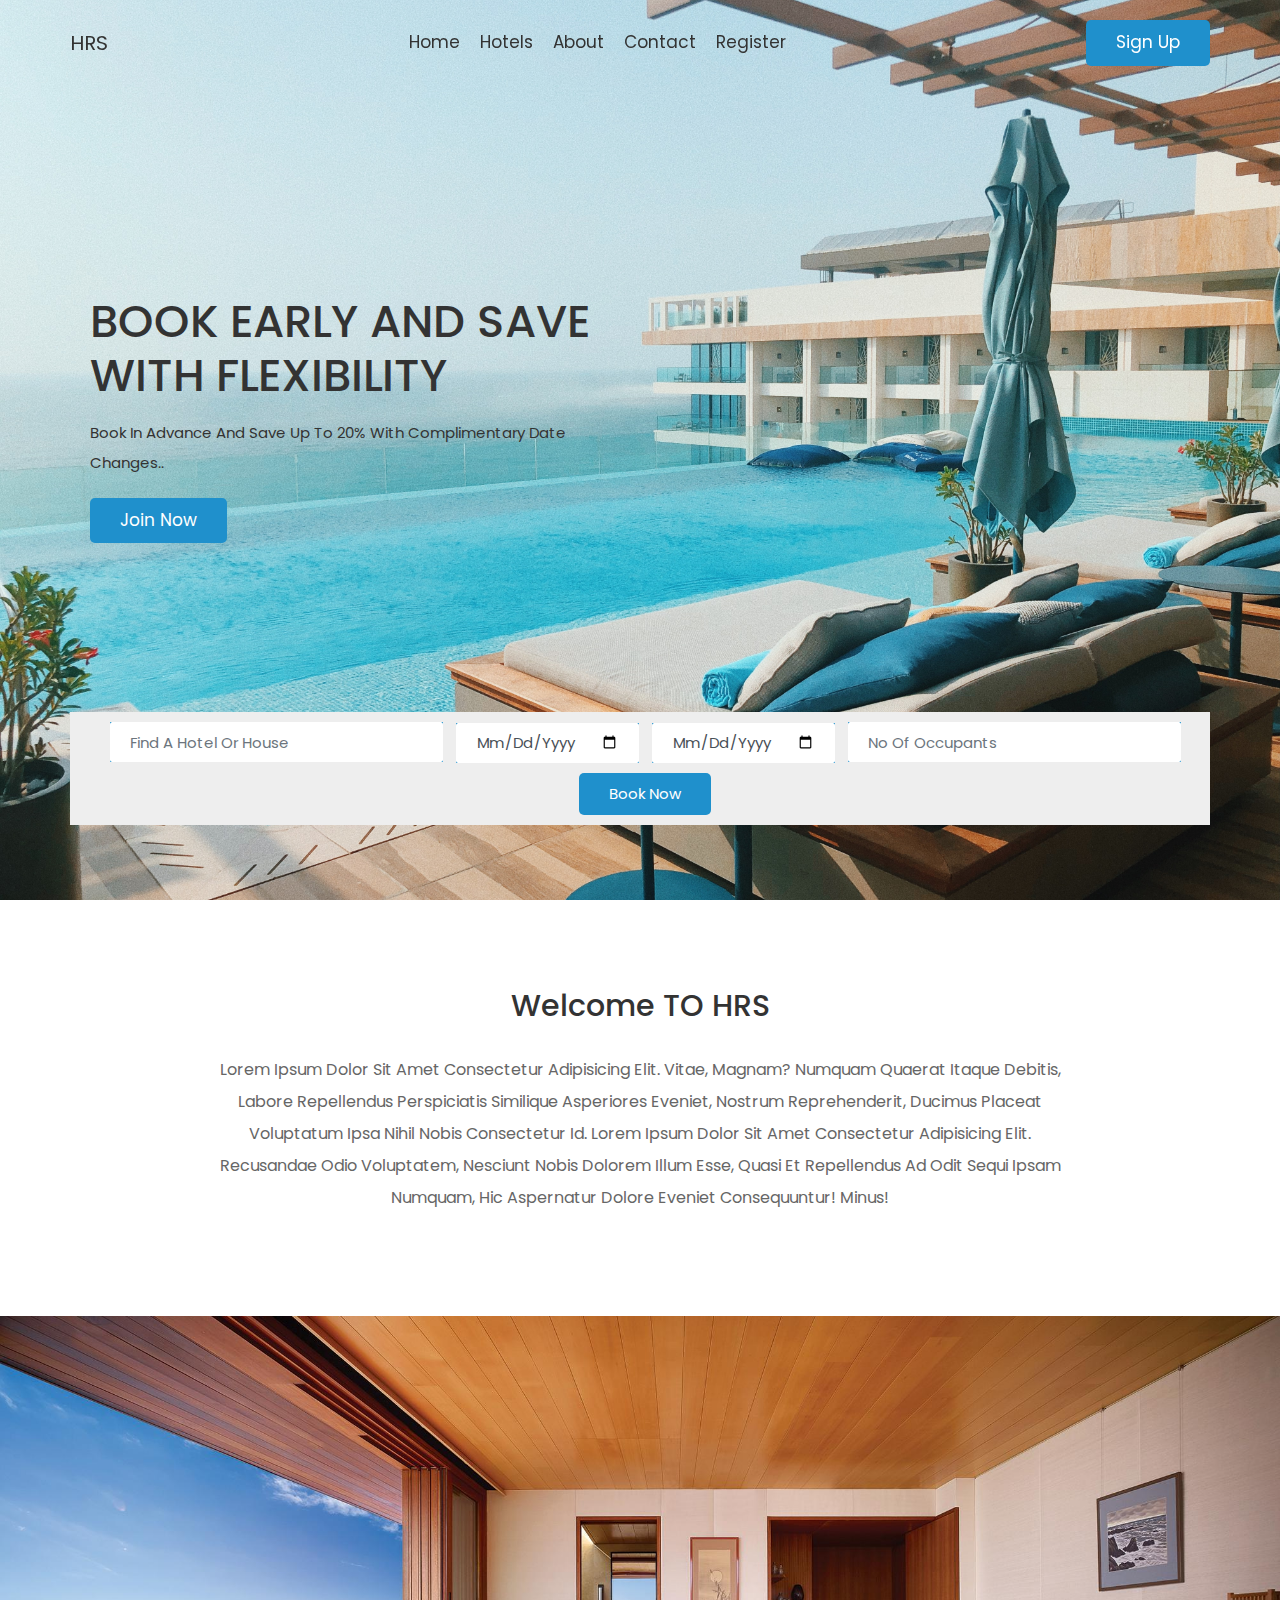
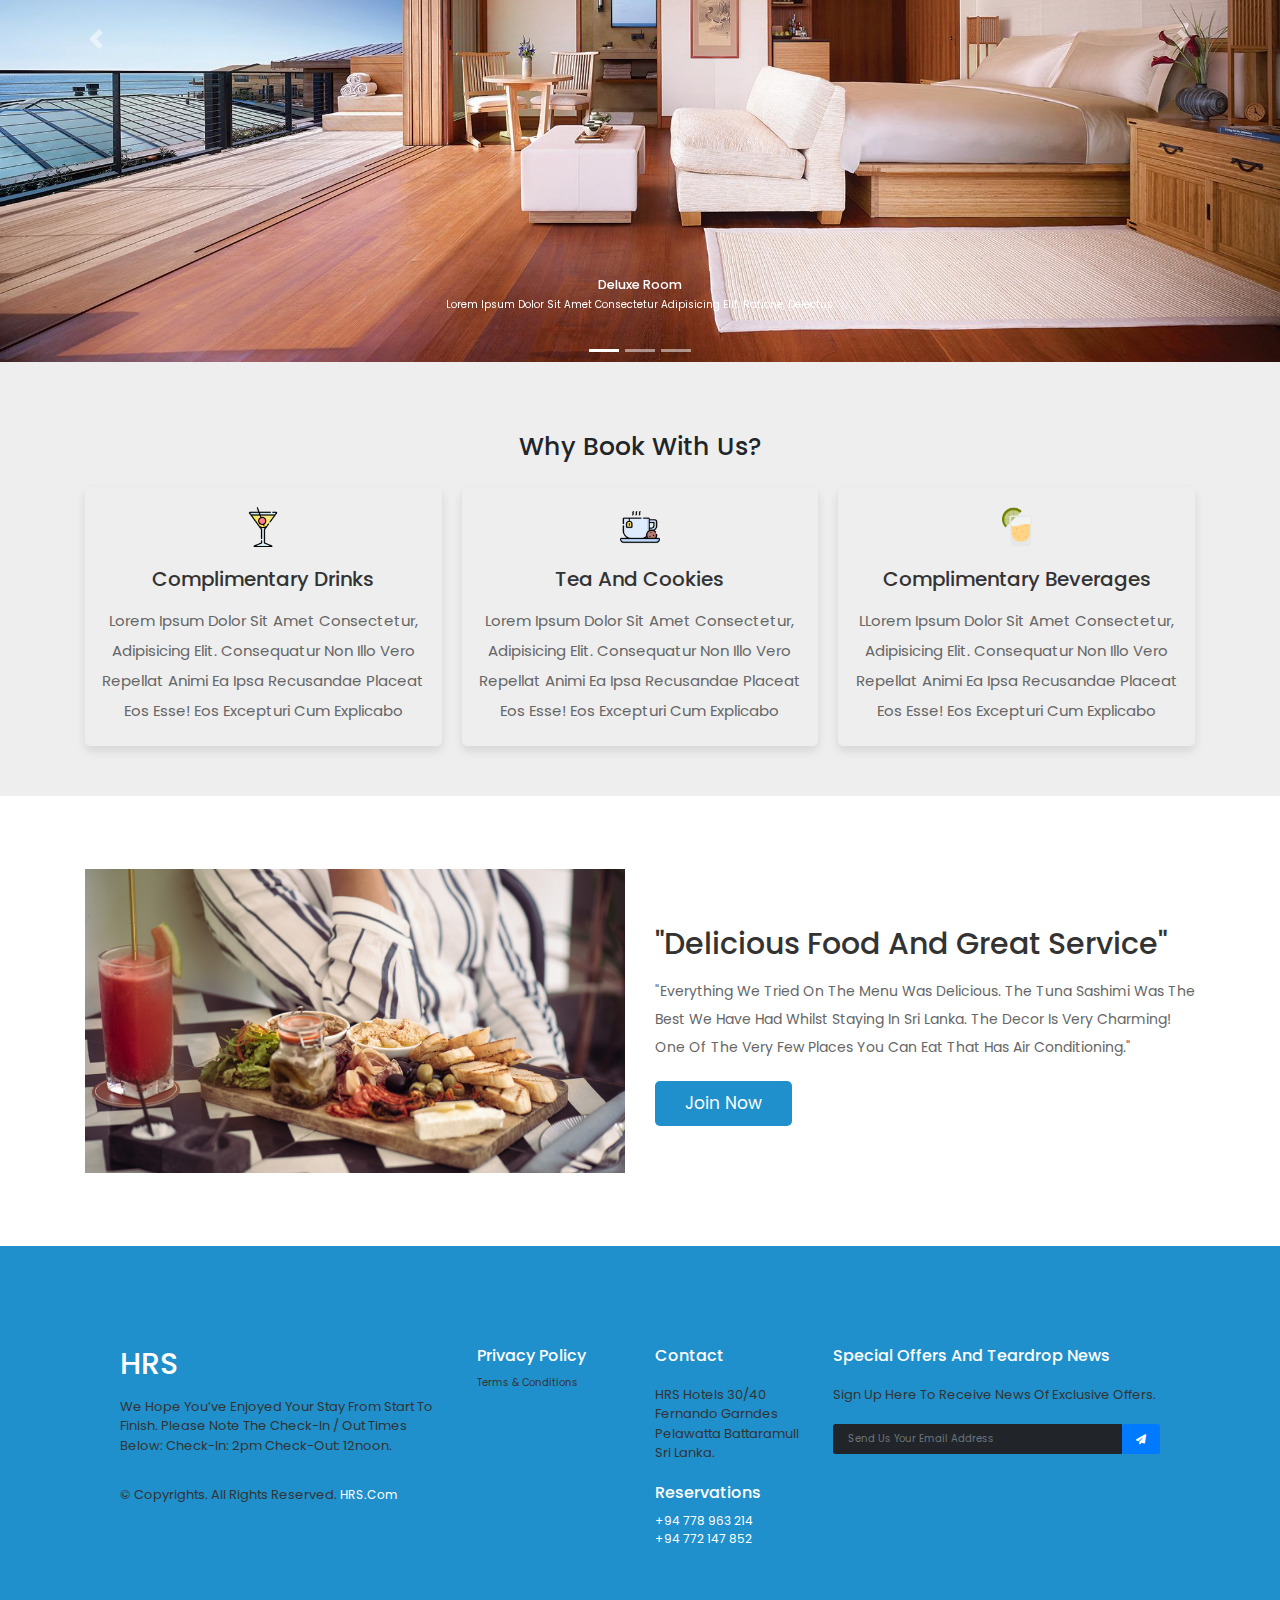
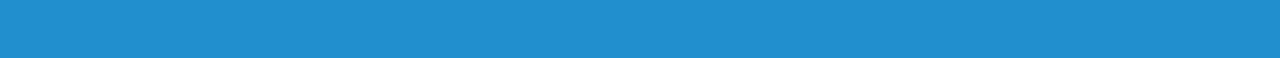
<file: index.html>
<!DOCTYPE html>
<html lang="en">
<head>
    <meta charset="UTF-8">
    <meta http-equiv="X-UA-Compatible" content="IE=edge">
    <meta name="viewport" content="width=device-width, initial-scale=1.0">
    
    <!-- font awesome cdn -->
    <link rel="stylesheet" href="https://cdnjs.cloudflare.com/ajax/libs/font-awesome/6.1.2/css/all.min.css">

    <!-- bootstrap cdn -->
    <link rel="stylesheet" href="https://cdnjs.cloudflare.com/ajax/libs/bootstrap/4.6.1/css/bootstrap.min.css">

    <!-- custome css -->
    <link rel="stylesheet" href="css/style.css">

    <title>Welcome To HRS</title>
</head>
<body>

    <!-- header section -->
    <header class="header fixed-top">
        <div class="container">
            <div class="row align-items-center justify-content-between">
                <a href="#home" class="logo">HRS</a>
                <nav class="nav navbar ">
                    <a href="#home">Home</a>
                    <a href="#Hotels">Hotels</a>
                    <a href="#about">about</a>
                    <a href="#contact">contact</a>
                    <a href="signUp.html">Register</a>
                </nav>

                <a href="login.html" class="link-btn">Sign Up</a>

                <div id="menu-btn" class="fas fa-bars"></div>
            </div>
        </div>
    </header>
      <!-- header section ends -->

      <!-- home section starts  -->

   <section class="home" id="home">

      <div class="container">

         <div class="row min-vh-100 align-items-center">
            <div class="content text-center text-md-left">
               <h3>Book Early and Save with Flexibility</h3>
               <p>Book in advance and save up to 20% with complimentary date changes..</p>
               <a href="#contact" class="link-btn">Join Now</a>
            </div>

            <div class="form-content text-center text-md-center">
               <form action="">
                  <div class="form-group">
                     <input type="text" class="form-control" id="firstName" aria-describedby="emailHelp" placeholder="Find a Hotel or House">
                   </div>
                   <div class="form-group">
                     <input type="date" class="form-control" id="lastName" placeholder="Pick a date">
                   </div>
                   <div class="form-group">
                       <input type="date" class="form-control" id="Mobile" placeholder="Pick a date">
                   </div>
                   <div class="form-group">
                       <input type="number" class="form-control" id="Email" placeholder="No of Occupants">
                   </div>
                   <a href="#" class="link-btn book-now">Book Now</a>
               </form>
              
            </div>

         </div>

      </div>

   </section>

<!-- home section ends -->

      <!-- introduction section starts -->

      <section class="introdcution-section">
         <div class="card">
            <h5 class="card-header">Welcome TO HRS</h5>
            <div class="card-body">
               <p class="card-text">Lorem ipsum dolor sit amet consectetur adipisicing elit. Vitae, magnam? Numquam quaerat itaque debitis, labore repellendus perspiciatis similique asperiores eveniet, nostrum reprehenderit, ducimus placeat voluptatum ipsa nihil nobis consectetur id. Lorem ipsum dolor sit amet consectetur adipisicing elit. Recusandae odio voluptatem, nesciunt nobis dolorem illum esse, quasi et repellendus ad odit sequi ipsam numquam, hic aspernatur dolore eveniet consequuntur! Minus!</p>
            </div>
            </div>
      </section>

      <!-- intorduction section ends -->

      <!-- image section starts -->

      <section class="image-section">
         <div id="carouselExampleIndicators" class="carousel slide" data-ride="carousel">
            <ol class="carousel-indicators">
               <li data-target="#carouselExampleIndicators" data-slide-to="0" class="active"></li>
               <li data-target="#carouselExampleIndicators" data-slide-to="1"></li>
               <li data-target="#carouselExampleIndicators" data-slide-to="2"></li>
            </ol>
            <div class="carousel-inner">
               <div class="carousel-item active">
                  <img class="d-block w-100" src="images/room1.jpg" alt="First slide">
                  <div class="carousel-caption d-none d-md-block">
                     <h5>Deluxe Room</h5>
                     <p>Lorem ipsum dolor sit amet consectetur adipisicing elit. Ratione, delectus.</p>
                  </div>
               </div>
               <div class="carousel-item">
                  <img class="d-block w-100" src="images/room2.jpg" alt="Second slide">
                  <div class="carousel-caption d-none d-md-block">
                     <h5>Heading</h5>
                     <p>Lorem ipsum dolor sit amet consectetur adipisicing elit. Ratione, delectus.</p>
                  </div>
               </div>
               <div class="carousel-item">
                  <img class="d-block w-100" src="images/room3.webp" alt="Third slide">
                  <div class="carousel-caption d-none d-md-block">
                     <h5>Heading</h5>
                     <p>Lorem ipsum dolor sit amet consectetur adipisicing elit. Ratione, delectus.</p>
                  </div>
               </div>
            </div>
            <a class="carousel-control-prev" href="#carouselExampleIndicators" role="button" data-slide="prev">
               <span class="carousel-control-prev-icon" aria-hidden="true"></span>
               <span class="sr-only">Previous</span>
            </a>
            <a class="carousel-control-next" href="#carouselExampleIndicators" role="button" data-slide="next">
               <span class="carousel-control-next-icon" aria-hidden="true"></span>
               <span class="sr-only">Next</span>
            </a>
            </div>
      </section>
 
      <!-- image section ends -->
 
      <!-- services section starts  -->
      
      <section class="services">
      
         <h1 class="heading">Why book with us?</h1>
      
         <div class="box-container container">
      
            <div class="box">
               <img src="images/cocktail.png" alt="">
               <h3>Complimentary Drinks</h3>
               <p>Lorem ipsum dolor sit amet consectetur, adipisicing elit. Consequatur non illo vero repellat animi ea ipsa recusandae placeat eos esse! Eos excepturi cum explicabo </p>
            </div>
      
            <div class="box">
               <img src="images/tea-cup.png" alt="">
               <h3>Tea and Cookies</h3>
               <p>Lorem ipsum dolor sit amet consectetur, adipisicing elit. Consequatur non illo vero repellat animi ea ipsa recusandae placeat eos esse! Eos excepturi cum explicabo </p>
            </div>
      
            <div class="box">
               <img src="images/beverage.png" alt="">
               <h3>Complimentary Beverages</h3>
               <p>LLorem ipsum dolor sit amet consectetur, adipisicing elit. Consequatur non illo vero repellat animi ea ipsa recusandae placeat eos esse! Eos excepturi cum explicabo </p>
            </div>
      
         </div>
      
      </section>

      <!-- about section starts  -->

      <section class="about" id="about">

         <div class="container">

            <div class="row align-items-center">

               <div class="col-md-6 image">
                  <img src="images/Foods.jpg" class="w-100 mb-5 mb-md-0" alt="">
               </div>

               <div class="col-md-6 content">
                  <h3>"Delicious food and great service"</h3>
                  <p>"Everything we tried on the menu was delicious. The Tuna Sashimi was the best we have had whilst staying in Sri Lanka. The decor is very charming! One of the very few places you can eat that has air conditioning."</p>
                  <a href="#contact" class="link-btn">Join Now</a>
               </div>

            </div>

         </div>

      </section>

      <!-- about section ends -->

      <!-- footer section starts -->
      <footer class="w-100 flex-shrink-0">
         <div class="container">
            <div class="row gy-4 gx-5">
               <div class="col-lg-4 col-md-6">
                     <h5 class="h1 text-white">HRS</h5>
                     <p class="small">We hope you’ve enjoyed your stay from start to finish.
                        Please note the check-in / out times below:
                        Check-in: 2pm
                        Check-out: 12noon.</p>
                     <p class="small mb-0">&copy; Copyrights. All rights reserved. <a class="copyrights" href="#">HRS.com</a></p>
               </div>
               <div class="col-lg-2 col-md-6">
                     <h5 class="text-white mb-3">Privacy Policy</h5>
                     <ul class="list-unstyled text-muted">
                        <li><a href="#">Terms & Conditions</a></li>
                     </ul>
               </div>
               <div class="col-lg-2 col-md-6">
                     <h5 class="text-white mb-3">Contact</h5>
                     <ul class="list-unstyled">
                        <p class="small text-muted">HRS Hotels 30/40 Fernando Garndes Pelawatta Battaramull Sri Lanka.</p>
                        <h5 class="text-white mb-3">Reservations</h5>
                        <li><a class="contacts" href="#">+94 778 963 214</a></li>
                        <li><a class="contacts" href="#">+94 772 147 852</a></li>
                     </ul>
               </div>
               <div class="col-lg-4 col-md-6">
                     <h5 class="text-white mb-3">Special Offers and
                        Teardrop News</h5>
                     <p class="small text-muted">Sign up here to receive news of exclusive offers.</p>
                     <form action="#">
                        <div class="input-group mb-3">
                           <input class="form-control" type="text" placeholder="Send Us Your Email Address" aria-label="Recipient's username" aria-describedby="button-addon2">
                           <button class="btn btn-primary" id="button-addon2" type="button"><i class="fas fa-paper-plane"></i></button>
                        </div>
                     </form>
               </div>
            </div>
         </div>
      </footer>

      <!-- footer section ends -->

      <!-- customer JS -->
      <script src="js/script.js"></script>

      <!-- Bootstrap js cdn -->
      <script src="https://code.jquery.com/jquery-3.3.1.slim.min.js"></script>
      <script src="https://cdn.jsdelivr.net/npm/popper.js@1.14.3/dist/umd/popper.min.js"></script>
      <script src="https://cdn.jsdelivr.net/npm/bootstrap@4.1.3/dist/js/bootstrap.min.js"></script>
</body>
</html>
</file>
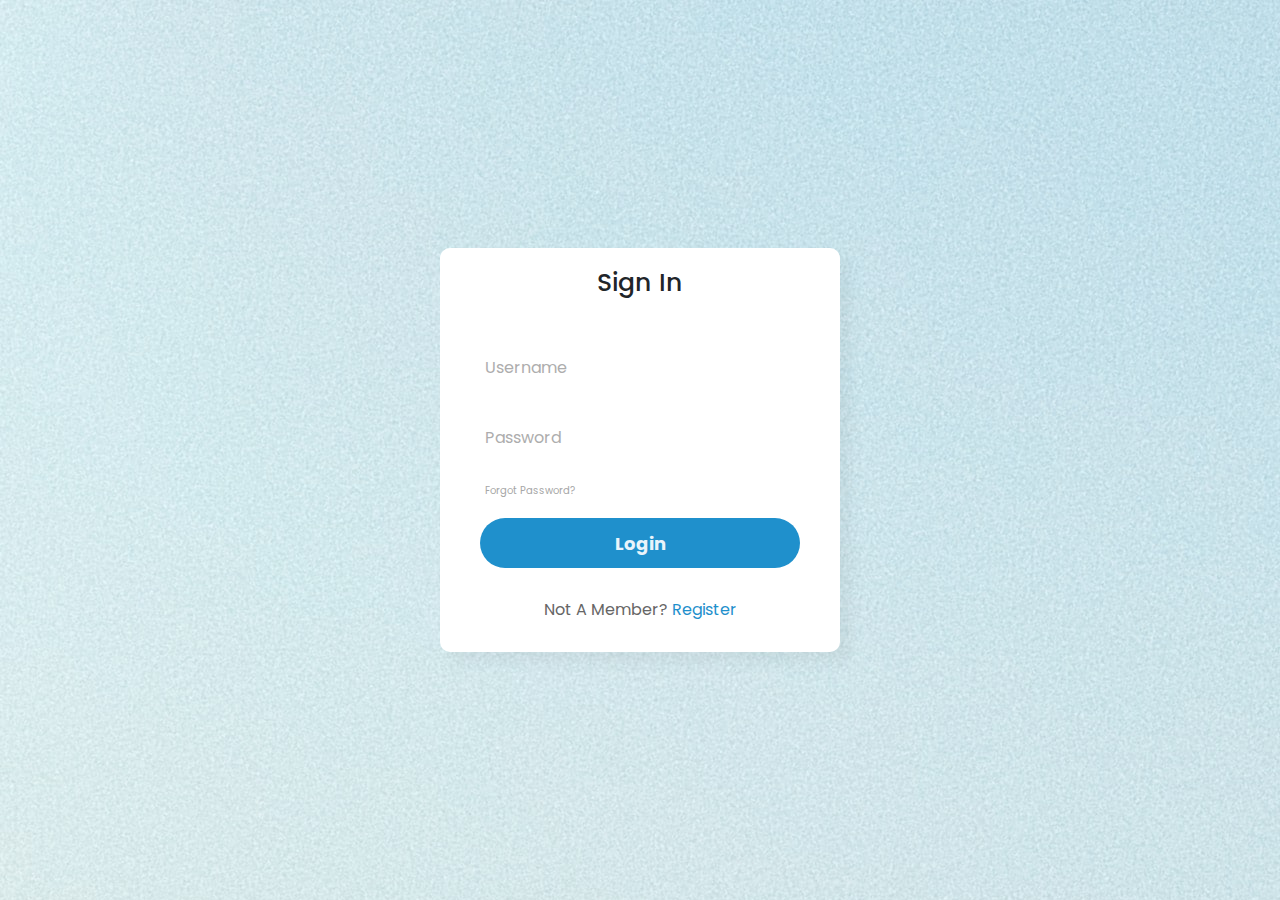
<file: login.html>
<!DOCTYPE html>
<!-- Coding By CodingNepal - youtube.com/codingnepal -->
<html lang="en" dir="ltr">
  <head>
    <meta charset="UTF-8">
    <meta http-equiv="X-UA-Compatible" content="IE=edge">
    <meta name="viewport" content="width=device-width, initial-scale=1.0">
    
    <!-- font awesome cdn -->
    <link rel="stylesheet" href="https://cdnjs.cloudflare.com/ajax/libs/font-awesome/6.1.2/css/all.min.css">

    <!-- bootstrap cdn -->
    <link rel="stylesheet" href="https://cdnjs.cloudflare.com/ajax/libs/bootstrap/4.6.1/css/bootstrap.min.css">

    <!-- custome css -->
    <link rel="stylesheet" href="css/style.css">
  </head>

  <body style="background: url(images/Home_BG.jpg);">

    <div class="form-center">
      <h1>Sign In</h1>
      <form class="login-form" method="post">
        <div class="txt_field">
          <input name="username" type="text" required>
          <span></span>
          <label>Username</label>
        </div>
        <div class="txt_field">
          <input class="password" type="password" required>
          <span></span>
          <label>Password</label>
        </div>
        <div class="pass">Forgot Password?</div>
        <input class="login" type="submit" value="Login">
        <div class="signup_link">
          Not a member? <a href="#">Register</a>
        </div>
      </form>
    </div>

    <!-- customer JS -->
    <script src="js/script.js"></script>

    <!-- Bootstrap js cdn -->
    <script src="https://code.jquery.com/jquery-3.3.1.slim.min.js"></script>
    <script src="https://cdn.jsdelivr.net/npm/popper.js@1.14.3/dist/umd/popper.min.js"></script>
    <script src="https://cdn.jsdelivr.net/npm/bootstrap@4.1.3/dist/js/bootstrap.min.js"></script>
  </body>
</html>
</file>
<file: css/style.css>
@import url('https://fonts.googleapis.com/css2?family=Poppins:wght@200;300;400;500;600&display=swap');

:root{
    --blue: #1F90CC;
    --black: #333;
    --white: #fff;
    --light-color: #666;
    --light-bg: #eee;
    --border: 2rem solid rgba(0,0,0.1);
    --box-shadow:0 .5rem 1rem rgba(0,0,0,.1);
}

*{
    font-family: 'Poppins', sans-serif;
    margin: 0;
    padding: 0;
    box-sizing: border-box;
    outline: none;
    border: none !important;
    text-decoration: none !important;
    text-transform: capitalize;
}

*::-webkit-scrollbar{
    height: .5rem;
    width: 1rem;
}

*::-webkit-scrollbar-track{
    background-color: transparent;
}

*::-webkit-scrollbar-thumb{
    background-color: (--blue);
}

html{
    font-size: 62.5%;
    overflow-x: hidden;
    scroll-behavior: smooth;
    scroll-padding-top: 6.5rem;
}

.link-btn{
    display: inline-block;
    padding: 1rem 3rem;
    border-radius: .5rem;
    background-color: var(--blue);
    cursor: pointer;
    font-size: 1.7rem;
    color: var(--white);
}

.link-btn:hover{
    background-color: var(--black);
    color: var(--white);
}
.header{
    padding: 2rem;
    border-bottom: var(--border);
}

.header.active{
   background-color: var(--white);
   box-shadow: var(--box-shadow);
   border: 0;
}
.header .logo{
    font-size: 2rem;
    color: var(--black);
}

.header .nav a{
    margin: 0 1rem;
    font-size: 1.7rem;
    color: var(--black);
}

.header .nav a:hover{
    color: var(--blue);
}

#menu-btn{
    font-size: 2.5rem;
    color:var(--black);
    cursor: pointer;
    display: none;
}

.home{
    background:url(../images/Home_BG.jpg) no-repeat;
    background-size: cover;
    background-position: center;
 }
 
 .home .content{
    width: 55rem;
    margin-top: 20rem;
    padding:2rem;
    color: var(--black);
 }

 .home .form-content{
    background-color: var(--light-bg);
    width: 100%;
    padding: 1rem 0;
    /* justify-content: space-between; */
 }

.form-content .form-group{
  background-color: var(--blue);
  display: inline-flex;
  margin-left: 1rem;
}

.form-content .form-control{
  font-size: 1.5rem;
  padding: 2rem;
}

.form-content .book-now{
  font-size: 1.5rem;
  background-color: var(--blue);
  margin-left: 1rem;
}

.form-content .book-now:hover{
  background-color: var(--black);
}



 .home .content h3{
    font-size: 4.5rem;
    text-transform: uppercase;
 }
 
 .home .content p{
    line-height: 2;
    font-size: 1.5rem;
    color:var(--black);
    padding:1rem 0;
 }
 
 .introdcution-section{
   text-align: center;
   padding: 5rem 0;
 }

 .introdcution-section .card{
   padding: 3rem 20rem;
}

 .introdcution-section .card-header{
   font-size: 3rem;
   color:var(--black);
   background-color: transparent;
 }

 .introdcution-section .card-body p{
   padding:1rem 0;
   font-size: 1.6rem;
   color:var(--light-color);
   line-height: 2;
   justify-content: space-between;
 }

 .service-section{
   text-align: center;
 }

 .about .row{
    min-height: 50vh;
 }
 
 .about .content span{
    font-size: 2rem;
    color:var(--blue);
 }
 
 .about .content h3{
    font-size: 3rem;
    color:var(--black);
    margin-top: 1rem;
 }
 
 .about .content p{
    padding:1rem 0;
    font-size: 1.4rem;
    color:var(--light-color);
    line-height: 2;
 }
 
 .services{
   padding: 5rem 0;
   background-color: var(--light-bg);
 }

 .services h1{
   text-align: center;
   padding: 2rem 0;
}

 
.box-container{
    display: grid;
    grid-template-columns: repeat(auto-fit, minmax(30rem, 1fr));
    gap:2rem;
    text-align: center;
 }
 
.box-container .box{
    text-align: center;
    padding:1rem;
    background-color: var(--light-bg);
    box-shadow: var(--box-shadow);
    border-radius: .5rem;
    width: 100%;
 }
 
.box-container .box img{
    margin:1rem 0;
    height: 4rem;
 }
 
.box-container .box h3{
    font-size: 2rem;
    padding:1rem 0;
    color:var(--black);
 }
 
 .box-container .box p{
    font-size: 1.5rem;
    color:var(--light-color);
    line-height: 2;
 }

/* footer section */

 footer{
    background-color: var(--blue);
    padding: 5rem 0;
    height: auto;
    bottom: 0;
    width: 100%;
   /* position: fixed; */
 }

 footer .container{
   padding: 5rem;
 }
 footer a{
   color: var(--black);
   text-decoration: none;
   transition: all 0.3s;
 }
 
 footer .container .row .h1{
   font-size: 3rem;
 }

 footer .container .row h5{
   font-size: 1.6rem;
 }

 footer .container .small{
   font-size: 1.3rem;
   color: var(--black) !important;
   padding: 1rem 0;
 }

 footer .container .copyrights{
   font-size: 1.2rem;
   color: var(--white);
   padding: 1rem 0;
 }

 footer .container .contacts{
   font-size: 1.2rem;
   color: var(--white);
   padding: 1rem 0;
 }

 footer .container .contacts:hover{
   color: var(--black);
 }

 footer .container a:hover, a:focus {
   text-decoration: none;
 }
 
 footer .container .form-control {
   background: #212529;
   border-color: #545454;
   padding: 1.5rem;
 }
 
 footer .container .form-control:focus {
   background: #212529;
 }

 footer .container .btn-primary{
   padding: 0.5rem 1.4rem;
 }
 

 /* login page */
 .form-center{
   position: absolute;
   top: 50%;
   left: 50%;
   transform: translate(-50%, -50%);
   width: 400px;
   background: var(--white);
   border-radius: 10px;
   box-shadow: 10px 10px 15px rgba(0,0,0,0.05);
 }
 .form-center h1{
   text-align: center;
   padding: 20px 0;
   border-bottom: 1px solid silver;
 }
 .form-center form{
   padding: 0 40px;
   box-sizing: border-box;
 }
 .login-form .txt_field{
   position: relative;
   border-bottom: 2px solid #adadad;
   margin: 30px 0;
 }
 .txt_field input{
   width: 100%;
   padding: 0 5px;
   height: 40px;
   font-size: 16px;
   border: none;
   background: none;
   outline: none;
 }
 .txt_field label{
   position: absolute;
   top: 50%;
   left: 5px;
   color: #adadad;
   transform: translateY(-50%);
   font-size: 16px;
   pointer-events: none;
   transition: .5s;
 }
 .txt_field span::before{
   content: '';
   position: absolute;
   top: 40px;
   left: 0;
   width: 0%;
   height: 2px;
   background: #2691d9;
   transition: .5s;
 }
 .txt_field input:focus ~ label,
 .txt_field input:valid ~ label{
   top: -5px;
   color: #2691d9;
 }
 .txt_field input:focus ~ span::before,
 .txt_field input:valid ~ span::before{
   width: 100%;
 }
 .pass{
   margin: -5px 0 20px 5px;
   color: #a6a6a6;
   cursor: pointer;
 }
 .pass:hover{
   text-decoration: underline;
 }

.form-center input[type="submit"]{
   width: 100%;
   height: 50px;
   border: 1px solid;
   background: #1F90CC;
   border-radius: 25px;
   font-size: 18px;
   color: #e9f4fb;
   font-weight: 700;
   cursor: pointer;
   outline: none;
 }
 .form-center input[type="submit"]:hover{
   border-color: #2691d9;
   transition: .5s;
   background-color: var(--light-color);
   
 }
 .form-center .signup_link{
   margin: 30px 0;
   text-align: center;
   font-size: 16px;
   color: #666666;
 }
 .form-center .signup_link a{
   color: var(--blue);
 }
 .form-center  .signup_link a:hover{
   color: var(--black);
 }

 
 /* register page */
.Register-wrap{
  margin-top: 3%;
  text-align: center;
  width: 100%;
  /* position: fixed; */
}

.Register-wrap h1{
  font-size: 3rem;
  padding: 5rem 0 2rem;
  color: var(--black);
}

.Register-wrap h3{
  font-size: 1.5rem;
  color: var(--black);
  padding-bottom: 2rem;
}

.Register-wrap .box-container .box{
  padding: 2rem 0;
  box-shadow: none !important;
}

.register-content{
  padding: 5rem 25%;
  text-align: start;
}

.register-form .form-group label{
  font-size: 2rem;
  padding: 0.5rem 0;
}

.register-form .form-group .form-text{
  font-size: 1rem;
}

.register-form .form-group .form-control{
  padding: 2rem;
  border-radius: 3.5px;
  box-sizing: border-box;
  font-size: 1.5rem;
  border: 1px solid rgb(187, 185, 185) !important;
}

.register-form .register{
  background-color: var(--blue);
  width: 100%;
  padding: 1rem;
  margin-top: 2rem;
  font-size: 1.5rem;
  border-radius: 4px;
}

.register-form .register:hover{
  background-color: var(--black);
}


/* media queries */
@media (max-width: 990px){
    html{
        font-size: 55%;
    }
    .header .link-btn{
        display: none;
    }

    section{
        padding:5rem 2rem;
     }
}

@media (max-width: 768px){
    #menu-btn{
        display: inline-block;
        transition: .2s linear;
    }

    .header .nav{
        position: absolute;
        top: 99%;
        left: 0;
        right: 0;
        background-color: var(--white);
        border-top: var(--border);
        border-bottom: var(--border);
        padding: 1rem 0;
        text-align: center;
        flex-flow: column;
        clip-path: polygon(0 0, 100% 0, 100% 0, 0 0);
        transition: .2s linear;
    }

    .header .nav.active{
        clip-path: polygon(0 0, 100% 0, 100% 100%, 0 100%);
    }

    #menu-btn.fa-times{
        transform: rotate(180deg);
    }

    .header .nav a{
        margin: 1rem 0;
        font-size: 2rem;
    }

    .home{
        background-position: left;
     }
  
     .home .content{
        width: auto;
     }
  
}

/* card details */
.form-check-inline{
  width: 40%;
  display: inline-flex;
  /* justify-content: space-between; */
}

.form-check-inline-left{
  width: 30%;
  display: inline-flex;
  text-align: right;
  /* justify-content: space-between; */
}

.form-group select{
  font-size: 1.5rem;
  border: 1px solid rgb(187, 185, 185) !important;
}


/* Reservation form */

 .reservation .register-title h3{
  padding: 2rem 4rem;
  text-align: left;
  max-width: 80%;
  margin-right: auto;
  margin-left: auto;
}

.reservation-form{
  /* background-color: #c6c6c6 !important; */
  padding: 3rem;
  text-align: center;
  border-top: 1px solid rgb(201, 201, 201) !important;
  border-bottom: 1px solid rgb(201, 201, 201) !important;
}

.reservation-form .form-group{
  display: inline-flex !important;
  padding: 1rem;
}

.reservation-form .form-group input{
  padding: 2rem;
  font-size: 1.5rem;
  border: 1px solid rgb(201, 201, 201) !important;
  border-radius: 5px;
  box-shadow: var(--box-shadow);
} 

.room-details .container{
  padding: 1rem 0; 
  width: 100%;
  /* border-bottom: 1px solid rgb(201, 201, 201) !important; */
  box-shadow: var(--box-shadow);
}

.room-details .container .row{
  flex-wrap: nowrap;
} 

.room-details .container img{
  height: auto;
}

.room-details .container .col{
  margin-left: 3rem;
  margin-right: 2rem;
  text-align: center;
  align-items: stretch;
  justify-items: flex-start;
}

.room-details .container .row.content{
  margin-left: 4rem;
  width: auto;
  padding: 0rem 1.5rem;
}

.room-details .container .row .content h3{
  font-size: 3rem;
}

.room-details .container .row .content p{
  font-size: 1.5rem;
}

.room-details .container .row .content ul{
  font-size: 1.5rem;
  padding-left: 2rem;
}

.room-details .container .row .link-btn{
  background-color: rgb(227, 208, 37);
}

.room-details .container .row .link-btn:hover{
  background-color: rgb(255, 230, 1);
}



@media (max-width: 500px){
    html{
        font-size: 50%;
    }

    .home .content h3{
        font-size: 4rem;
     }
  
     .heading{
        font-size: 3rem;
     }
}
</file>
